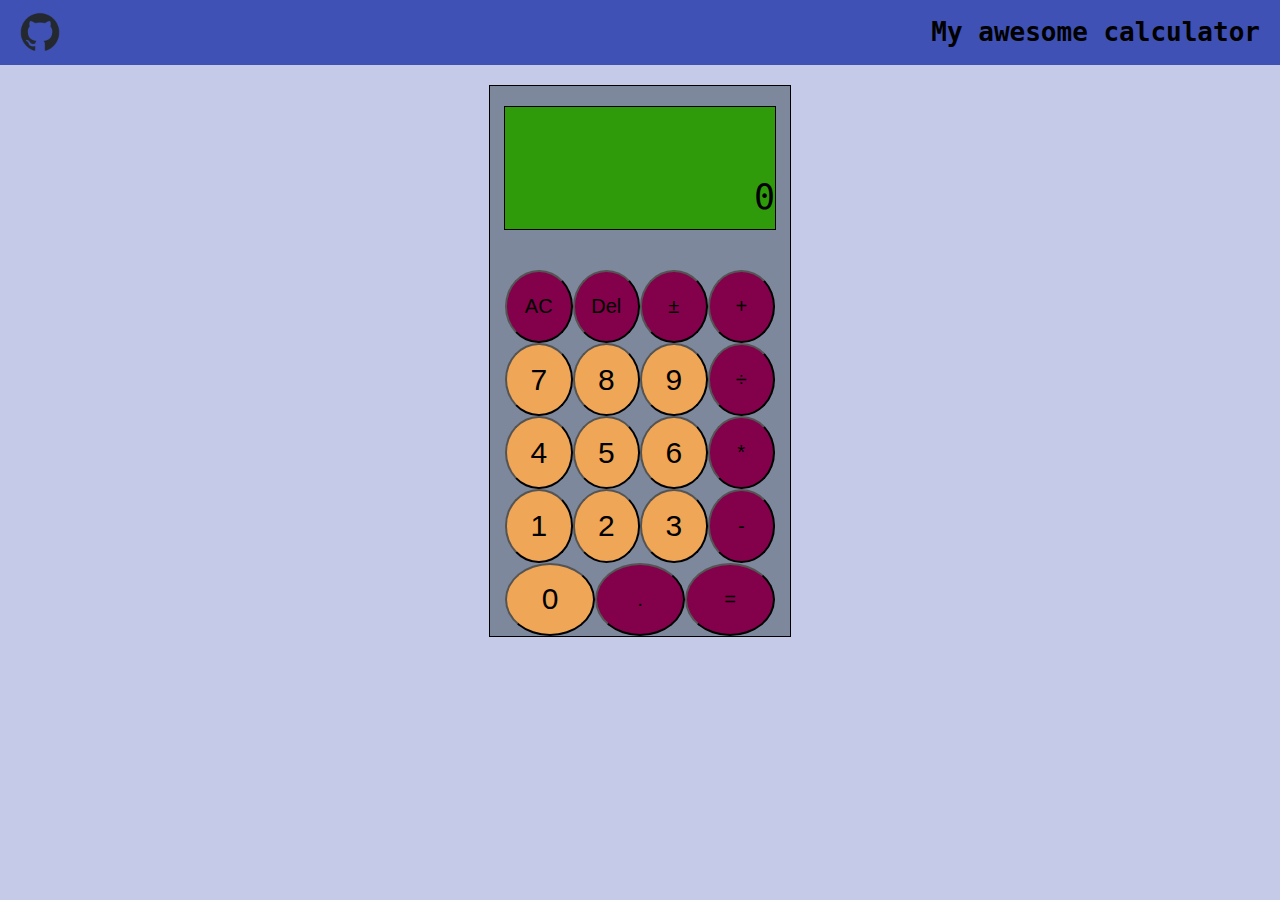
<file: index.html>
<html lang="en">
<head>
    <meta charset="UTF-8">
    <meta name="viewport" content="width=device-width, initial-scale=1.0">
    <link rel="stylesheet" href="style.css">
    <script src="script.js" defer></script>
    <title>Calculator</title>
</head>
<body>
    <nav class="header">
        <a href="https://github.com/juan-est145"><img src="imgs/github-mark.png" alt="My github link"></a>
        <h1>My awesome calculator</h1>
    </nav>
    <div class="calculator">
        <div class="screen">
            <div class="upper-screen"></div>
            <div class="lower-screen">0</div>
        </div>
        <div class="buttons">
            <div class="btn-row">
                <button class="btn-symbol">AC</button>
                <button class="btn-symbol">Del</button>
                <button class="btn-symbol">±</button>
                <button class="btn-symbol">+</button>
            </div>
            <div class="btn-row">
                <button class="btn-num">7</button>
                <button class="btn-num">8</button>
                <button class="btn-num">9</button>
                <button class="btn-symbol">÷</button>
            </div>
            <div class="btn-row">
                <button class="btn-num">4</button>
                <button class="btn-num">5</button>
                <button class="btn-num">6</button>
                <button class="btn-symbol">*</button>
            </div>
            <div class="btn-row">
                <button class="btn-num">1</button>
                <button class="btn-num">2</button>
                <button class="btn-num">3</button>
                <button class="btn-symbol">-</button>
            </div>
            <div class="btn-row">
                <button class="btn-num">0</button>
                <button class="btn-symbol">.</button>
                <button class="btn-symbol">=</button>
            </div>
        </div>
    </div>
</body>
</html>
</file>
<file: style.css>
html
{
   font-family: monospace;
}

body
{
    margin: 0;
    height: 100vh;
    background-color: #C5CAE9;
    display: flex;
    flex-direction: column;
    gap: 20px;
}


.header
{
    display: flex;
    background-color: #3F51B5;
    align-items: center;
    justify-content: space-between;
    padding: 0px 20px;
}

img
{
    height: 40px;
    width: 40px;
}

.calculator
{
    border: 1px solid black;
    height: 550px;
    width: 300px;
    align-self: center;
    background-color: #7d889c;
    display: flex;
    flex-direction: column;
    align-items: center;
    gap: 40px;
}

.screen
{
    display: flex;
    flex-direction: column;
    border: 1px solid black;
    width: 90%;
    height: 25%;
    margin-top: 20px;
    background-color: #2f9b0b;
    font-size: 45px;
}

.upper-screen
{
    display: flex;
    justify-content: flex-end;
    align-items: center;
    width: 100%;
    height: 40%;
    font-size: 20px;
}

.lower-screen
{
    display: flex;
    justify-content: flex-end;
    align-items: flex-end;
    width: 100%;
    height: 50%;
    font-size: 35px;
}

.buttons
{
    display: flex;
    flex-direction: column;
    width: 90%;
    height: 75%;
    justify-content: center;
    align-items: center;
}

.btn-row
{
    height: 20%;
    width: 100%;
    display: flex;
    align-items: center;
    justify-content: space-evenly;
}

.btn-num
{
    border-radius: 50%;
    height: 100%;
    width: 100%;
    font-size: 30px;
    background-color: #efa656;
}

.btn-symbol
{
    height: 100%;   
    width: 100%;
    border-radius: 50%;
    font-size: 20px;
    background-color: #82014a;
}
</file>
